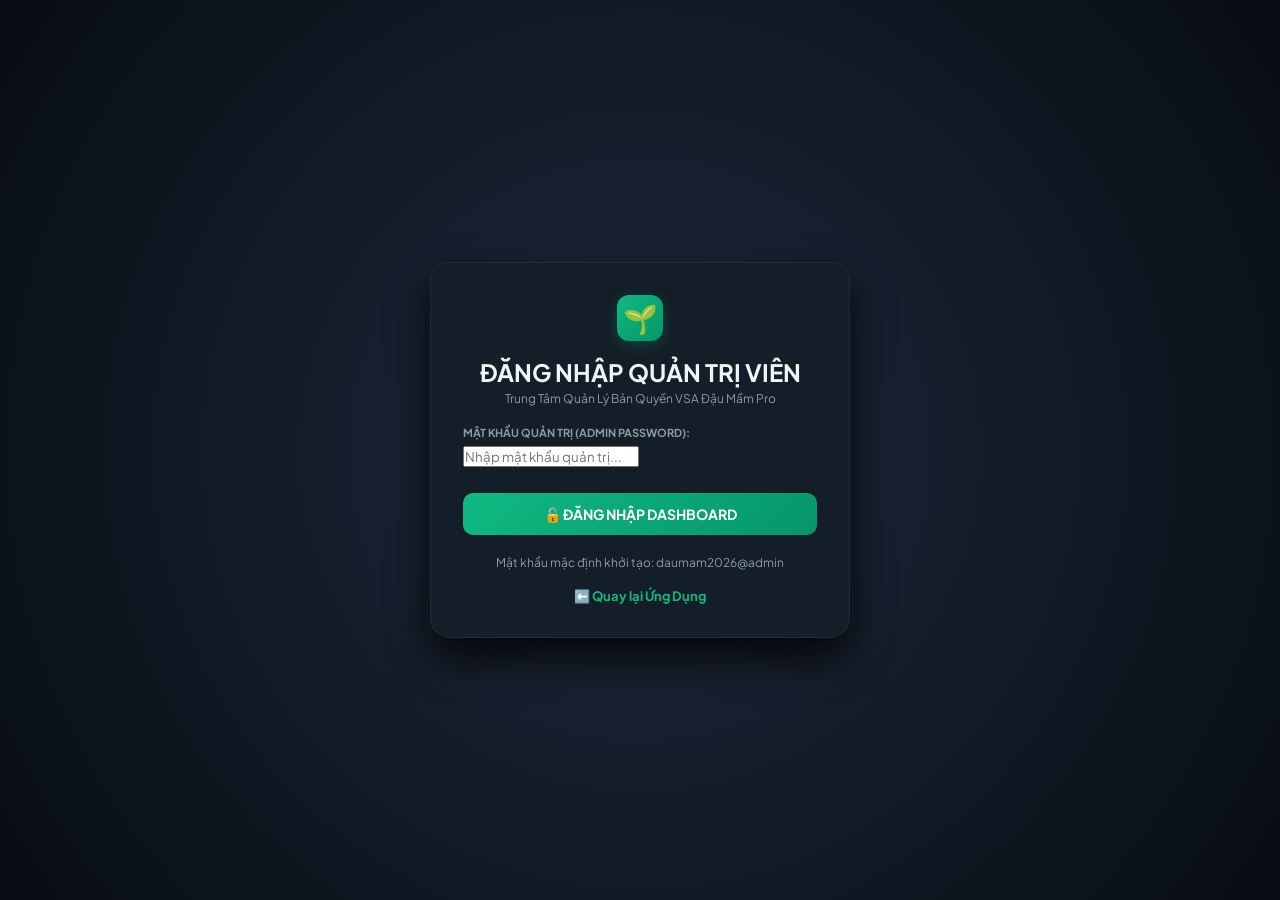
<file: static/admin.html>
<!DOCTYPE html>
<html lang="vi">
<head>
    <meta charset="UTF-8">
    <meta name="viewport" content="width=device-width, initial-scale=1.0">
    <title>QUẢN TRỊ VIÊN BẢN QUYỀN — VSA ĐẬU MẦM PRO</title>
    <link href="https://fonts.googleapis.com/css2?family=Plus+Jakarta+Sans:wght@400;500;600;700;800&display=swap" rel="stylesheet">
    <link rel="stylesheet" href="/static/styles.css">
</head>
<body class="admin-body">

    <!-- ADMIN LOGIN MODAL -->
    <div id="adminLoginModal" class="admin-login-screen">
        <div class="admin-login-card">
            <div class="logo-circle" style="margin: 0 auto 16px;">🌱</div>
            <h2>ĐĂNG NHẬP QUẢN TRỊ VIÊN</h2>
            <p class="admin-subtitle">Trung Tâm Quản Lý Bản Quyền VSA Đậu Mầm Pro</p>
            
            <div class="admin-input-group">
                <label>MẬT KHẨU QUẢN TRỊ (ADMIN PASSWORD):</label>
                <input type="password" id="adminPasswordInput" placeholder="Nhập mật khẩu quản trị..." onkeydown="if(event.key==='Enter') submitAdminLogin()">
            </div>
            
            <button class="btn-primary" style="width: 100%; padding: 12px; font-size: 14px; margin-top: 10px;" onclick="submitAdminLogin()">🔓 ĐĂNG NHẬP DASHBOARD</button>
            <div id="loginErrorMsg" class="admin-error-text hidden"></div>
            
            <div style="margin-top: 20px; font-size: 12px; color: #8A9BA8; text-align: center;">
                Mật khẩu mặc định khởi tạo: <code>daumam2026@admin</code>
            </div>
            
            <div style="margin-top: 14px; text-align: center;">
                <a href="/" style="font-size: 13px; color: #10B981; text-decoration: none; font-weight: 700;">⬅️ Quay lại Ứng Dụng</a>
            </div>
        </div>
    </div>

    <!-- ADMIN MAIN DASHBOARD -->
    <div id="adminMainDashboard" class="admin-dashboard-wrapper hidden">
        <header class="navbar admin-navbar">
            <div class="nav-brand">
                <div class="logo-circle">👑</div>
                <div>
                    <div class="brand-title">TRANG QUẢN TRỊ BẢN QUYỀN ĐÁM MÂY</div>
                    <div class="brand-subtitle">VSA Đậu Mầm Pro — Central License Registry</div>
                </div>
            </div>

            <div class="nav-controls">
                <a href="javascript:void(0)" onclick="openAppAsAdmin()" class="tag-btn" style="text-decoration:none; padding: 6px 14px; background:#10B981; color:white; border-color:#10B981; font-weight:700;">🖥️ Vào Ứng Dụng Ngay</a>
                <button class="btn-danger-sm" onclick="adminLogout()">Đăng Xuất</button>
            </div>
        </header>

        <main class="container admin-container">
            <!-- STATS CARDS -->
            <div class="admin-stats-grid">
                <div class="stat-card">
                    <span class="stat-icon">👥</span>
                    <div>
                        <div class="stat-val" id="statTotal">0</div>
                        <div class="stat-label">Tổng Khách Hàng</div>
                    </div>
                </div>
                <div class="stat-card">
                    <span class="stat-icon">🟢</span>
                    <div>
                        <div class="stat-val text-green" id="statActive">0</div>
                        <div class="stat-label">Đang Hoạt Động (Active)</div>
                    </div>
                </div>
                <div class="stat-card">
                    <span class="stat-icon">🟡</span>
                    <div>
                        <div class="stat-val text-gold" id="statExpiring">0</div>
                        <div class="stat-label">Sắp Hết Hạn (&le; 7 ngày)</div>
                    </div>
                </div>
                <div class="stat-card">
                    <span class="stat-icon">🔴</span>
                    <div>
                        <div class="stat-val text-red" id="statExpired">0</div>
                        <div class="stat-label">Hết Hạn / Bị Khóa</div>
                    </div>
                </div>
            </div>

            <!-- CONTROLS TOOLBAR -->
            <div class="admin-toolbar">
                <div class="toolbar-left">
                    <button class="btn-primary" onclick="openCreateModal()">➕ Tạo License Key Mới</button>
                    <button class="btn-warning-action" onclick="openWarningModal()">🔔 Cảnh Báo Sắp Hết Hạn</button>
                    <button class="btn-refresh" onclick="loadLicenses()">🔄 Làm Mới</button>
                </div>
                <div class="toolbar-right">
                    <input type="text" id="adminSearchInput" class="admin-search" placeholder="🔍 Tìm tên, key, HWID..." oninput="filterLicensesTable()">
                    <select id="adminFilterStatus" class="admin-filter-select" onchange="filterLicensesTable()">
                        <option value="ALL">Tất cả trạng thái</option>
                        <option value="ACTIVE">🟢 Đang hoạt động</option>
                        <option value="EXPIRING">🟡 Sắp hết hạn (&le; 7 ngày)</option>
                        <option value="EXPIRED">🔴 Đã hết hạn</option>
                        <option value="REVOKED">⛔ Bị khóa (Revoked)</option>
                    </select>
                </div>
            </div>

            <!-- LICENSES TABLE -->
            <div class="admin-table-card">
                <div class="table-responsive">
                    <table class="admin-table">
                        <thead>
                            <tr>
                                <th>STT</th>
                                <th>Khách Hàng</th>
                                <th>Gói Cước</th>
                                <th>License Key</th>
                                <th>Mã Máy (HWID)</th>
                                <th>Ngày Cấp</th>
                                <th>Ngày Hết Hạn</th>
                                <th>Còn Lại</th>
                                <th>Trạng Thái</th>
                                <th>Thao Tác Quản Trị</th>
                            </tr>
                        </thead>
                        <tbody id="licensesTableBody">
                            <tr><td colspan="10" style="text-align:center; padding:30px;">Đang tải danh sách...</td></tr>
                        </tbody>
                    </table>
                </div>
            </div>
        </main>
    </div>

    <!-- MODAL 1: CREATE LICENSE KEY -->
    <div id="createLicenseModal" class="modal-backdrop hidden">
        <div class="modal-card">
            <div class="modal-header">
                <h3>➕ TẠO LICENSE KEY MỚI</h3>
                <button class="close-btn" onclick="closeCreateModal()">✕</button>
            </div>
            
            <div class="modal-body">
                <div class="admin-form-group">
                    <label>Tên khách hàng / Đại lý:</label>
                    <input type="text" id="newClientName" placeholder="VD: Anh Nam VIP">
                </div>

                <div class="admin-form-group">
                    <label>Thời hạn sử dụng:</label>
                    <select id="newDaysSelect" class="gatekeeper-select" onchange="toggleCustomDays(this.value)">
                        <option value="30">1 Tháng (30 ngày)</option>
                        <option value="90">3 Tháng (90 ngày)</option>
                        <option value="180">6 Tháng (180 ngày)</option>
                        <option value="365">1 Năm (365 ngày)</option>
                        <option value="18262">VIP Vĩnh Viễn (50 năm)</option>
                        <option value="custom">Tùy chỉnh số ngày...</option>
                    </select>
                </div>

                <div class="admin-form-group hidden" id="customDaysGroup">
                    <label>Số ngày tùy chỉnh:</label>
                    <input type="number" id="newCustomDays" placeholder="VD: 45">
                </div>

                <div class="admin-form-group">
                    <label>Gắn Mã Máy Cố Định (Hardware ID):</label>
                    <input type="text" id="newBoundHwid" placeholder="VD: DM-D849-7C74-0108-08AE (hoặc để ANY)">
                    <span class="field-hint">Để 'ANY' nếu muốn tự động khóa theo máy đầu tiên kích hoạt key.</span>
                </div>

                <div class="admin-form-group">
                    <label>Tên gói hiển thị:</label>
                    <input type="text" id="newPlanName" value="VIP" placeholder="VD: VIP PRO">
                </div>

                <div class="admin-form-group">
                    <label>Ghi chú khách hàng:</label>
                    <input type="text" id="newNotes" placeholder="VD: Khách chuyển khoản VCB ngày 20/09">
                </div>

                <button class="btn-activate" style="margin-top:14px;" onclick="submitCreateLicense()">🚀 TẠO VÀ LƯU KEY MỚI</button>
            </div>
        </div>
    </div>

    <!-- MODAL 2: RENEWAL MODAL -->
    <div id="renewModal" class="modal-backdrop hidden">
        <div class="modal-card">
            <div class="modal-header">
                <h3>⚡ GIA HẠN THỜI HẠN BẢN QUYỀN</h3>
                <button class="close-btn" onclick="closeRenewModal()">✕</button>
            </div>
            
            <div class="modal-body">
                <p style="font-size:14px; margin-bottom:12px;">Khách hàng: <strong id="renewClientText" class="text-green">--</strong></p>
                <div class="admin-form-group">
                    <label>Chọn thời gian gia hạn thêm:</label>
                    <select id="renewDaysSelect" class="gatekeeper-select">
                        <option value="30">+30 Ngày (1 Tháng)</option>
                        <option value="90">+90 Ngày (3 Tháng)</option>
                        <option value="180">+180 Ngày (6 Tháng)</option>
                        <option value="365">+365 Ngày (1 Năm)</option>
                        <option value="18262">Nâng cấp VIP Vĩnh Viễn</option>
                    </select>
                </div>

                <input type="hidden" id="renewTargetKey">
                <button class="btn-activate" style="margin-top:14px;" onclick="submitRenewLicense()">⚡ XÁC NHẬN GIA HẠN NGAY</button>
            </div>
        </div>
    </div>

    <!-- MODAL 3: EXPIRING WARNINGS POPUP -->
    <div id="warningModal" class="modal-backdrop hidden">
        <div class="modal-card modal-wide">
            <div class="modal-header">
                <h3>🔔 DANH SÁCH KHÁCH HÀNG SẮP HẾT HẠN (&le; 7 NGÀY)</h3>
                <button class="close-btn" onclick="closeWarningModal()">✕</button>
            </div>
            
            <div class="modal-body">
                <div id="warningListContainer">
                    <p>Đang kiểm tra...</p>
                </div>
            </div>
        </div>
    </div>

    <script src="/static/admin.js"></script>
</body>
</html>
</file>
<file: static/styles.css>
.hidden {
    display: none !important;
}

body.locked {
    overflow: hidden !important;
    height: 100vh !important;
}

.main-app-wrapper.hidden {
    display: none !important;
}

.admin-dashboard-wrapper.hidden {
    display: none !important;
}

.admin-login-screen.hidden {
    display: none !important;
}

* {
    box-sizing: border-box;
    margin: 0;
    padding: 0;
    font-family: 'Plus Jakarta Sans', -apple-system, BlinkMacSystemFont, 'Segoe UI', Roboto, sans-serif;
}

:root {
    --bg-dark: #0B1118;
    --card-bg: #141E28;
    --card-border: #1E2D3D;
    --text-main: #F0F4F8;
    --text-muted: #8A9BA8;
    --primary-green: #10B981;
    --primary-green-glow: rgba(16, 185, 129, 0.25);
    --accent-gold: #F59E0B;
    --accent-red: #EF4444;
}

body {
    background-color: var(--bg-dark);
    color: var(--text-main);
    min-height: 100vh;
}

.navbar {
    display: flex;
    justify-content: space-between;
    align-items: center;
    padding: 16px 32px;
    background: rgba(20, 30, 40, 0.85);
    backdrop-filter: blur(12px);
    border-bottom: 1px solid var(--card-border);
    position: sticky;
    top: 0;
    z-index: 100;
}

.nav-brand {
    display: flex;
    align-items: center;
    gap: 14px;
}

.logo-circle {
    font-size: 28px;
    width: 46px;
    height: 46px;
    background: linear-gradient(135deg, #10B981, #059669);
    border-radius: 12px;
    display: flex;
    align-items: center;
    justify-content: center;
    box-shadow: 0 4px 14px var(--primary-green-glow);
}

.brand-title {
    font-size: 18px;
    font-weight: 800;
    letter-spacing: 0.5px;
    background: linear-gradient(90deg, #FFFFFF, #10B981);
    -webkit-background-clip: text;
    -webkit-text-fill-color: transparent;
}

.brand-subtitle {
    font-size: 12px;
    color: var(--text-muted);
}

.nav-controls {
    display: flex;
    align-items: center;
    gap: 16px;
}

.license-badge {
    display: flex;
    align-items: center;
    gap: 8px;
    padding: 8px 16px;
    border-radius: 20px;
    font-size: 13px;
    font-weight: 600;
    cursor: pointer;
    border: 1px solid transparent;
}

.license-badge.active {
    background: rgba(16, 185, 129, 0.15);
    color: #10B981;
    border-color: rgba(16, 185, 129, 0.3);
}

.license-badge.warning {
    background: rgba(245, 158, 11, 0.15);
    color: #F59E0B;
    border-color: rgba(245, 158, 11, 0.3);
}

.license-badge.expired {
    background: rgba(239, 68, 68, 0.15);
    color: #EF4444;
    border-color: rgba(239, 68, 68, 0.3);
}

.badge-dot {
    width: 8px;
    height: 8px;
    border-radius: 50%;
    background-color: currentColor;
}

.btn-primary {
    background: linear-gradient(135deg, #10B981, #059669);
    color: white;
    border: none;
    padding: 9px 18px;
    border-radius: 10px;
    font-size: 13px;
    font-weight: 700;
    cursor: pointer;
}

.container {
    max-width: 1400px;
    margin: 0 auto;
    padding: 24px 32px;
}

.search-section {
    background: var(--card-bg);
    border: 1px solid var(--card-border);
    border-radius: 16px;
    padding: 20px 24px;
    margin-bottom: 24px;
}

.search-box {
    display: flex;
    gap: 12px;
    margin-bottom: 14px;
}

.search-box input[type="text"] {
    flex: 1;
    background: #0B1118;
    border: 1px solid var(--card-border);
    border-radius: 10px;
    padding: 12px 18px;
    color: white;
    font-size: 15px;
    font-weight: 600;
}

.date-input {
    background: #0B1118;
    border: 1px solid var(--card-border);
    border-radius: 10px;
    padding: 12px 16px;
    color: white;
}

.btn-search {
    background: #2563EB;
    color: white;
    border: none;
    padding: 0 24px;
    border-radius: 10px;
    font-weight: 700;
    cursor: pointer;
}

.quick-tags {
    display: flex;
    align-items: center;
    gap: 8px;
    flex-wrap: wrap;
    font-size: 13px;
}

.tag-label { color: var(--text-muted); }
.tag-btn {
    background: #0B1118;
    border: 1px solid var(--card-border);
    color: var(--text-main);
    padding: 4px 10px;
    border-radius: 6px;
    font-size: 12px;
    cursor: pointer;
}

.dashboard-grid {
    display: grid;
    grid-template-columns: 1fr 1fr;
    gap: 24px;
}

.card {
    background: var(--card-bg);
    border: 1px solid var(--card-border);
    border-radius: 16px;
    padding: 24px;
}

.card-header {
    display: flex;
    justify-content: space-between;
    align-items: center;
    margin-bottom: 20px;
}

.status-pill {
    padding: 4px 12px;
    border-radius: 12px;
    font-size: 12px;
    font-weight: 700;
}

.pill-success { background: rgba(16, 185, 129, 0.2); color: #10B981; }
.pill-warning { background: rgba(245, 158, 11, 0.2); color: #F59E0B; }
.pill-danger  { background: rgba(239, 68, 68, 0.2); color: #EF4444; }
.pill-neutral { background: rgba(138, 155, 168, 0.2); color: #8A9BA8; }

.meter-wrapper {
    position: relative;
    width: 320px;
    height: 180px;
    margin: 10px auto 20px;
    display: flex;
    justify-content: center;
}

.meter-bg {
    width: 100%;
    height: auto;
    object-fit: contain;
}

.meter-needle {
    position: absolute;
    bottom: 26px;
    left: 50%;
    width: 4px;
    height: 110px;
    background: #EF4444;
    transform-origin: bottom center;
    transform: translateX(-50%) rotate(-90deg);
    transition: transform 1.2s cubic-bezier(0.34, 1.56, 0.64, 1);
    border-radius: 3px 3px 0 0;
    box-shadow: 0 0 10px rgba(239, 68, 68, 0.8);
    z-index: 10;
}

.needle-cap {
    position: absolute;
    bottom: 18px;
    left: 50%;
    transform: translateX(-50%);
    width: 20px;
    height: 20px;
    border-radius: 50%;
    background: #FFFFFF;
    border: 4px solid #141E28;
    z-index: 11;
}

.meter-score-display {
    position: absolute;
    bottom: -15px;
    left: 50%;
    transform: translateX(-50%);
    font-size: 26px;
    font-weight: 800;
    color: #FFFFFF;
}

.score-max { font-size: 14px; color: var(--text-muted); }

.tiers-box {
    margin-top: 30px;
    background: #0B1118;
    border-radius: 12px;
    padding: 16px;
    border: 1px solid var(--card-border);
}

.tier-title {
    font-size: 12px;
    font-weight: 700;
    color: var(--text-muted);
    margin-bottom: 12px;
}

.tiers-grid {
    display: grid;
    grid-template-columns: 1fr 1fr;
    gap: 10px;
}

.tier-card {
    background: #141E28;
    border: 1px solid var(--card-border);
    border-radius: 8px;
    padding: 10px;
    transition: all 0.2s;
}

.tier-card.active {
    border-color: var(--primary-green);
    background: rgba(16, 185, 129, 0.1);
    box-shadow: 0 0 12px var(--primary-green-glow);
}

.tier-label { font-size: 10px; color: var(--text-muted); }
.tier-name { font-size: 13px; font-weight: 700; margin: 2px 0; }
.tier-desc { font-size: 11px; color: var(--text-muted); }

.metrics-grid {
    display: grid;
    grid-template-columns: 1fr 1fr;
    gap: 12px;
    margin-top: 16px;
}

.metric-item {
    background: #0B1118;
    padding: 12px;
    border-radius: 10px;
    border: 1px solid var(--card-border);
    display: flex;
    flex-direction: column;
}

.m-label { font-size: 11px; color: var(--text-muted); }
.m-val { font-size: 15px; font-weight: 700; margin-top: 4px; }

.sector-info-box {
    background: #0B1118;
    border-radius: 12px;
    padding: 16px;
    border: 1px solid var(--card-border);
    display: flex;
    flex-direction: column;
    gap: 10px;
}

.sector-metric-row {
    display: flex;
    justify-content: space-between;
    font-size: 13px;
}

.text-highlight { color: #F59E0B !important; }

.ai-reasoning-block { margin-top: 24px; }
.ai-chat-box { display: flex; flex-direction: column; gap: 16px; }
.character-card { display: flex; gap: 12px; }
.character-card .avatar {
    font-size: 28px;
    width: 44px;
    height: 44px;
    background: #0B1118;
    border-radius: 12px;
    display: flex;
    align-items: center;
    justify-content: center;
    border: 1px solid var(--card-border);
    flex-shrink: 0;
}

.chat-bubble {
    background: #0B1118;
    border: 1px solid var(--card-border);
    border-radius: 12px;
    padding: 14px 16px;
    flex: 1;
}

.char-name { font-size: 12px; font-weight: 700; margin-bottom: 6px; }
.hq-card .char-name { color: #10B981; }
.dau-card .char-name { color: #38BDF8; }
.char-text { font-size: 13px; line-height: 1.5; color: #D1D5DB; }

/* MODALS */
.modal-backdrop {
    position: fixed;
    top: 0; left: 0; right: 0; bottom: 0;
    background: rgba(0, 0, 0, 0.8);
    backdrop-filter: blur(8px);
    display: flex;
    align-items: center;
    justify-content: center;
    z-index: 1000;
}

.modal-backdrop.hidden { display: none; }
.modal-card {
    background: var(--card-bg);
    border: 1px solid var(--card-border);
    border-radius: 20px;
    width: 90%;
    max-width: 580px;
    padding: 28px;
}

.modal-wide { max-width: 900px; }
.modal-header { display: flex; justify-content: space-between; align-items: center; margin-bottom: 20px; }
.close-btn { background: none; border: none; color: var(--text-muted); font-size: 20px; cursor: pointer; }

.hwid-box {
    background: #0B1118;
    padding: 14px;
    border-radius: 10px;
    border: 1px solid var(--card-border);
    margin-bottom: 16px;
}

.hwid-label { font-size: 11px; color: var(--text-muted); font-weight: 700; }
.hwid-display { display: flex; justify-content: space-between; align-items: center; margin: 8px 0; }
.hwid-display code { font-size: 14px; color: var(--primary-green); font-weight: 700; }
.btn-copy { background: #1F2937; border: 1px solid var(--card-border); color: white; padding: 4px 10px; border-radius: 6px; font-size: 11px; cursor: pointer; }

.input-group { margin: 16px 0; }
.input-group label { display: block; font-size: 12px; color: var(--text-muted); margin-bottom: 8px; font-weight: 600; }

textarea, input[type="text"] {
    width: 100%;
    background: #0B1118;
    border: 1px solid var(--card-border);
    border-radius: 10px;
    padding: 12px;
    color: white;
    font-size: 13px;
    font-family: monospace;
}

.btn-activate {
    width: 100%;
    background: linear-gradient(135deg, #10B981, #059669);
    color: white;
    border: none;
    padding: 12px;
    border-radius: 10px;
    font-size: 14px;
    font-weight: 700;
    cursor: pointer;
}

.modal-expired { border: 2px solid #EF4444; }
.header-expired h3 { color: #EF4444; }
.qr-payment-box {
    display: flex;
    gap: 20px;
    background: #0B1118;
    padding: 16px;
    border-radius: 14px;
    margin: 16px 0;
    align-items: center;
}

.qr-image-wrapper img {
    width: 140px;
    height: 140px;
    border-radius: 10px;
    background: white;
    padding: 6px;
}

.qr-details { flex: 1; display: flex; flex-direction: column; gap: 8px; font-size: 13px; }
.price-highlight { color: #10B981; font-size: 16px; }
.code-highlight { color: #F59E0B; }

.scan-body { max-height: 520px; overflow-y: auto; padding-right: 4px; }
.scan-tier-header { font-size: 14px; font-weight: 700; margin: 16px 0 8px; padding-bottom: 4px; border-bottom: 1px solid var(--card-border); }
.scan-item-row {
    background: #0B1118;
    padding: 10px 14px;
    border-radius: 8px;
    display: flex;
    justify-content: space-between;
    align-items: center;
    margin-bottom: 6px;
    cursor: pointer;
}
.scan-item-row:hover { background: #1E293B; }

/* ACADEMIC DIAGNOSIS SECTION */
.academic-diagnosis-card {
    margin-top: 24px;
    border: 1px solid #1E2D3D;
    background: #141E28;
}

.academic-header {
    display: flex;
    justify-content: space-between;
    align-items: center;
    border-bottom: 1px solid #1E2D3D;
    padding-bottom: 16px;
    margin-bottom: 20px;
    flex-wrap: wrap;
    gap: 16px;
}

.academic-title-wrap {
    display: flex;
    align-items: center;
    gap: 14px;
}

.academic-badge {
    background: linear-gradient(135deg, #10B981, #059669);
    color: white;
    font-size: 16px;
    font-weight: 800;
    padding: 6px 14px;
    border-radius: 8px;
    box-shadow: 0 2px 8px rgba(16, 185, 129, 0.3);
}

.academic-main-title {
    font-size: 17px;
    font-weight: 800;
    color: #FFFFFF;
}

.academic-sub-info {
    font-size: 13px;
    color: #8A9BA8;
    margin-top: 2px;
}

.academic-action-box {
    display: flex;
    flex-direction: column;
    align-items: flex-end;
    gap: 4px;
}

.action-label {
    font-size: 10px;
    font-weight: 700;
    color: #8A9BA8;
    letter-spacing: 0.5px;
}

.diag-action-pill {
    padding: 6px 16px;
    border-radius: 20px;
    font-size: 13px;
    font-weight: 800;
    text-transform: uppercase;
    letter-spacing: 0.5px;
}

.academic-pillars-grid {
    display: grid;
    grid-template-columns: 1fr 1fr;
    gap: 16px;
    margin-bottom: 24px;
}

.pillar-card {
    background: #0B1118;
    border: 1px solid #1E2D3D;
    border-radius: 12px;
    padding: 16px;
    display: flex;
    flex-direction: column;
}

.pillar-header {
    display: flex;
    align-items: center;
    gap: 8px;
    margin-bottom: 10px;
    padding-bottom: 8px;
    border-bottom: 1px solid rgba(255, 255, 255, 0.05);
}

.pillar-icon { font-size: 18px; }
.pillar-header h4 { font-size: 14px; font-weight: 700; color: #F0F4F8; }
.pillar-content { font-size: 13px; line-height: 1.6; color: #CBD5E1; }
.pillar-content code { background: rgba(255, 255, 255, 0.1); padding: 2px 6px; border-radius: 4px; font-family: monospace; }
.pillar-content strong { color: #FFFFFF; }

.tactical-plan-box {
    background: #0B1118;
    border: 1px solid #1E2D3D;
    border-radius: 14px;
    padding: 20px;
}

.tactical-title {
    font-size: 15px;
    font-weight: 800;
    margin-bottom: 16px;
    color: #F0F4F8;
    display: flex;
    align-items: center;
    gap: 8px;
}

.tactical-grid {
    display: grid;
    grid-template-columns: 1fr 1fr;
    gap: 12px;
    margin-bottom: 16px;
}

.tactical-item {
    background: #141E28;
    padding: 12px 14px;
    border-radius: 8px;
    border: 1px solid #1E2D3D;
    display: flex;
    flex-direction: column;
    gap: 4px;
}

.t-label { font-size: 11px; color: #8A9BA8; font-weight: 600; }
.t-val { font-size: 13px; font-weight: 700; }
.text-green { color: #10B981; }
.text-gold { color: #F59E0B; }
.text-red { color: #EF4444; }

.capital-allocation-row {
    font-size: 13px;
    line-height: 1.5;
    background: rgba(16, 185, 129, 0.08);
    border: 1px solid rgba(16, 185, 129, 0.2);
    padding: 10px 14px;
    border-radius: 8px;
    margin-bottom: 10px;
    color: #D1D5DB;
}

.risk-warning-row {
    font-size: 12px;
    line-height: 1.5;
    background: rgba(239, 68, 68, 0.08);
    border: 1px solid rgba(239, 68, 68, 0.2);
    padding: 10px 14px;
    border-radius: 8px;
    color: #FCA5A5;
}

/* MODAL 3 CONTROLS & TABS */
.modal-title-wrap h3 { font-size: 18px; font-weight: 800; }
.scan-subtitle { font-size: 12px; color: #8A9BA8; margin-top: 2px; display: block; }
.scan-controls-bar {
    display: flex;
    justify-content: space-between;
    align-items: center;
    gap: 12px;
    margin-bottom: 16px;
    flex-wrap: wrap;
}

.scan-tabs {
    display: flex;
    gap: 8px;
    flex-wrap: wrap;
}

.scan-tab {
    background: #0B1118;
    border: 1px solid #1E2D3D;
    color: #8A9BA8;
    padding: 6px 12px;
    border-radius: 8px;
    font-size: 12px;
    font-weight: 700;
    cursor: pointer;
    transition: all 0.2s;
}

.scan-tab.active {
    background: #10B981;
    color: white;
    border-color: #10B981;
    box-shadow: 0 2px 10px rgba(16, 185, 129, 0.3);
}

.scan-search-input {
    background: #0B1118;
    border: 1px solid #1E2D3D;
    color: white;
    padding: 6px 12px;
    border-radius: 8px;
    font-size: 12px;
    max-width: 180px;
}

.scan-tier-block { margin-bottom: 20px; }
.scan-tier-header {
    display: flex;
    align-items: center;
    gap: 10px;
    font-size: 13px;
    font-weight: 700;
    margin-bottom: 10px;
    padding-bottom: 6px;
    border-bottom: 1px solid #1E2D3D;
}
.scan-tier-badge { padding: 2px 8px; border-radius: 6px; font-size: 11px; font-weight: 800; }
.scan-tier-count { font-size: 12px; font-weight: 700; }
.scan-tier-subdesc { font-size: 11px; color: #8A9BA8; font-weight: normal; margin-left: auto; }

.scan-items-grid {
    display: grid;
    grid-template-columns: repeat(auto-fill, minmax(260px, 1fr));
    gap: 10px;
}

.scan-item-card {
    background: #0B1118;
    border: 1px solid #1E2D3D;
    border-radius: 10px;
    padding: 12px;
    cursor: pointer;
    transition: all 0.2s;
    display: flex;
    flex-direction: column;
    gap: 6px;
}

.scan-item-card:hover {
    border-color: #10B981;
    background: #141E28;
    transform: translateY(-2px);
    box-shadow: 0 4px 14px rgba(0,0,0,0.4);
}

.scan-item-top {
    display: flex;
    justify-content: space-between;
    align-items: center;
}

.scan-sym { font-size: 15px; font-weight: 800; color: #FFFFFF; }
.scan-price { font-size: 13px; font-weight: 700; }
.scan-item-mid {
    display: flex;
    justify-content: space-between;
    font-size: 12px;
    color: #8A9BA8;
}
.scan-item-mid strong { color: #FFFFFF; }
.scan-item-desc {
    font-size: 11px;
    color: #94A3B8;
    line-height: 1.4;
    white-space: nowrap;
    overflow: hidden;
    text-overflow: ellipsis;
}
.scan-empty-row {
    font-size: 12px;
    color: #8A9BA8;
    padding: 12px;
    background: #0B1118;
    border-radius: 8px;
    text-align: center;
}

/* ==================== STARTUP GATEKEEPER SCREEN ==================== */
.gatekeeper-screen {
    position: fixed;
    top: 0; left: 0; right: 0; bottom: 0;
    width: 100vw;
    height: 100vh;
    background: #080D14;
    background: radial-gradient(circle at center, #142232 0%, #080D14 100%);
    display: flex;
    align-items: center;
    justify-content: center;
    z-index: 99999;
    padding: 20px;
    overflow-y: auto;
}

.gatekeeper-screen.hidden { display: none !important; }

.gatekeeper-container {
    background: rgba(20, 30, 42, 0.95);
    border: 1px solid rgba(16, 185, 129, 0.3);
    border-radius: 24px;
    width: 100%;
    max-width: 540px;
    padding: 32px;
    box-shadow: 0 20px 50px rgba(0, 0, 0, 0.7), 0 0 30px rgba(16, 185, 129, 0.15);
    backdrop-filter: blur(16px);
}

.gatekeeper-brand {
    text-align: center;
    margin-bottom: 20px;
}

.gatekeeper-logo {
    font-size: 36px;
    width: 64px;
    height: 64px;
    background: linear-gradient(135deg, #10B981, #059669);
    border-radius: 18px;
    display: flex;
    align-items: center;
    justify-content: center;
    margin: 0 auto 12px;
    box-shadow: 0 8px 24px rgba(16, 185, 129, 0.35);
}

.gatekeeper-title {
    font-size: 22px;
    font-weight: 800;
    letter-spacing: 0.5px;
    background: linear-gradient(90deg, #FFFFFF, #10B981);
    -webkit-background-clip: text;
    -webkit-text-fill-color: transparent;
}

.gatekeeper-subtitle {
    font-size: 13px;
    color: #8A9BA8;
    margin: 4px 0 10px;
}

.gatekeeper-badge {
    display: inline-block;
    background: rgba(16, 185, 129, 0.15);
    color: #10B981;
    border: 1px solid rgba(16, 185, 129, 0.3);
    padding: 4px 12px;
    border-radius: 20px;
    font-size: 11px;
    font-weight: 700;
    letter-spacing: 0.5px;
}

.gatekeeper-hwid-box {
    background: #0B1118;
    border: 1px solid #1E2D3D;
    border-radius: 14px;
    padding: 14px 16px;
    margin-bottom: 20px;
}

.hwid-header {
    display: flex;
    justify-content: space-between;
    align-items: center;
    font-size: 11px;
    font-weight: 700;
    color: #8A9BA8;
}

.hwid-val-display {
    font-size: 15px;
    font-weight: 800;
    color: #10B981;
    font-family: monospace;
    margin: 8px 0;
    letter-spacing: 0.5px;
}

.hwid-instruction {
    font-size: 11px;
    color: #64748B;
    line-height: 1.4;
}

.gatekeeper-tabs {
    display: flex;
    gap: 6px;
    background: #0B1118;
    padding: 4px;
    border-radius: 12px;
    border: 1px solid #1E2D3D;
    margin-bottom: 20px;
}

.g-tab {
    flex: 1;
    background: none;
    border: none;
    color: #8A9BA8;
    padding: 8px 10px;
    border-radius: 8px;
    font-size: 12px;
    font-weight: 700;
    cursor: pointer;
    transition: all 0.2s;
}

.g-tab.active {
    background: #141E28;
    color: #FFFFFF;
    box-shadow: 0 2px 8px rgba(0, 0, 0, 0.4);
    border: 1px solid #1E2D3D;
}

.gatekeeper-status-banner {
    padding: 10px 14px;
    border-radius: 10px;
    font-size: 12px;
    line-height: 1.4;
    margin-bottom: 14px;
}

.banner-warning {
    background: rgba(245, 158, 11, 0.1);
    border: 1px solid #F59E0B;
    color: #F59E0B;
}

.banner-danger {
    background: rgba(239, 68, 68, 0.1);
    border: 1px solid #EF4444;
    color: #EF4444;
}

.gatekeeper-input-group {
    margin-bottom: 16px;
}

.gatekeeper-input-group label {
    display: block;
    font-size: 11px;
    font-weight: 700;
    color: #8A9BA8;
    margin-bottom: 6px;
}

.btn-gatekeeper-action {
    width: 100%;
    background: linear-gradient(135deg, #10B981, #059669);
    color: white;
    border: none;
    padding: 14px;
    border-radius: 12px;
    font-size: 14px;
    font-weight: 800;
    cursor: pointer;
    box-shadow: 0 4px 16px rgba(16, 185, 129, 0.35);
    transition: all 0.2s;
}

.btn-gatekeeper-action:hover {
    transform: translateY(-1px);
    box-shadow: 0 6px 20px rgba(16, 185, 129, 0.5);
}

.gatekeeper-footer-link {
    text-align: center;
    font-size: 12px;
    color: #8A9BA8;
    margin-top: 14px;
}

.gatekeeper-footer-link a {
    color: #10B981;
    text-decoration: none;
    font-weight: 700;
}

.gatekeeper-select {
    width: 100%;
    background: #0B1118;
    border: 1px solid #1E2D3D;
    color: white;
    padding: 10px 14px;
    border-radius: 10px;
    font-size: 13px;
    font-weight: 600;
}

.reg-form-group {
    margin-bottom: 12px;
}

.reg-form-group label {
    display: block;
    font-size: 11px;
    font-weight: 700;
    color: #8A9BA8;
    margin-bottom: 4px;
}

.pricing-card-list {
    display: grid;
    grid-template-columns: 1fr 1fr;
    gap: 10px;
    margin-bottom: 16px;
}

.pricing-card {
    background: #0B1118;
    border: 1px solid #1E2D3D;
    border-radius: 12px;
    padding: 12px;
    position: relative;
}

.pricing-card.highlight {
    border-color: #10B981;
    background: rgba(16, 185, 129, 0.08);
}

.p-badge {
    position: absolute;
    top: -8px;
    right: 8px;
    background: #10B981;
    color: white;
    font-size: 9px;
    font-weight: 800;
    padding: 2px 6px;
    border-radius: 10px;
}

.p-title { font-size: 12px; font-weight: 800; color: #FFFFFF; }
.p-price { font-size: 15px; font-weight: 800; color: #10B981; margin: 4px 0; }
.p-desc { font-size: 10px; color: #8A9BA8; line-height: 1.3; }

.gatekeeper-qr-box {
    display: flex;
    align-items: center;
    gap: 16px;
    background: #0B1118;
    border: 1px solid #1E2D3D;
    border-radius: 12px;
    padding: 12px;
}

.gatekeeper-qr-box img {
    width: 90px;
    height: 90px;
    border-radius: 8px;
    background: white;
    padding: 4px;
}

.qr-text-info { font-size: 12px; line-height: 1.6; color: #CBD5E1; }
.qr-text-info code { color: #F59E0B; font-weight: 700; }

.btn-admin-link {
    background: #1E293B;
    border: 1px solid #334155;
    color: #F8FAFC;
    padding: 8px 14px;
    border-radius: 10px;
    font-size: 12px;
    font-weight: 700;
    text-decoration: none;
    transition: all 0.2s;
}

.btn-admin-link:hover {
    background: #334155;
    color: #10B981;
}

/* ==================== ADMIN PORTAL STYLES ==================== */
.admin-body {
    background-color: #080D14;
}

.admin-navbar {
    background: rgba(15, 23, 42, 0.9);
    border-bottom: 1px solid #1E2D3D;
}

.admin-login-screen {
    position: fixed;
    top: 0; left: 0; right: 0; bottom: 0;
    background: radial-gradient(circle at center, #1E293B 0%, #080D14 100%);
    display: flex;
    align-items: center;
    justify-content: center;
    z-index: 10000;
    padding: 20px;
}

.admin-login-card {
    background: #141E28;
    border: 1px solid #1E2D3D;
    border-radius: 20px;
    width: 100%;
    max-width: 420px;
    padding: 32px;
    text-align: center;
    box-shadow: 0 20px 40px rgba(0, 0, 0, 0.8);
}

.admin-subtitle { font-size: 12px; color: #8A9BA8; margin: 4px 0 20px; }
.admin-input-group { text-align: left; margin: 16px 0; }
.admin-input-group label { display: block; font-size: 11px; font-weight: 700; color: #8A9BA8; margin-bottom: 6px; }
.admin-error-text { color: #EF4444; font-size: 12px; margin-top: 10px; }

.admin-container { max-width: 1500px; padding: 24px 32px; }

.admin-stats-grid {
    display: grid;
    grid-template-columns: repeat(4, 1fr);
    gap: 16px;
    margin-bottom: 24px;
}

.stat-card {
    background: #141E28;
    border: 1px solid #1E2D3D;
    border-radius: 14px;
    padding: 16px 20px;
    display: flex;
    align-items: center;
    gap: 16px;
}

.stat-icon { font-size: 28px; }
.stat-val { font-size: 24px; font-weight: 800; color: #FFFFFF; }
.stat-label { font-size: 12px; color: #8A9BA8; font-weight: 600; margin-top: 2px; }

.admin-toolbar {
    display: flex;
    justify-content: space-between;
    align-items: center;
    margin-bottom: 16px;
    gap: 12px;
    flex-wrap: wrap;
}

.toolbar-left, .toolbar-right { display: flex; align-items: center; gap: 10px; }

.btn-warning-action {
    background: #D97706;
    color: white;
    border: none;
    padding: 9px 18px;
    border-radius: 10px;
    font-size: 13px;
    font-weight: 700;
    cursor: pointer;
}

.btn-refresh {
    background: #1E2D3D;
    border: 1px solid #334155;
    color: #CBD5E1;
    padding: 9px 14px;
    border-radius: 10px;
    font-size: 13px;
    font-weight: 700;
    cursor: pointer;
}

.admin-search {
    background: #141E28;
    border: 1px solid #1E2D3D;
    color: white;
    padding: 8px 14px;
    border-radius: 8px;
    font-size: 13px;
    width: 220px;
}

.admin-filter-select {
    background: #141E28;
    border: 1px solid #1E2D3D;
    color: white;
    padding: 8px 12px;
    border-radius: 8px;
    font-size: 13px;
}

.admin-table-card {
    background: #141E28;
    border: 1px solid #1E2D3D;
    border-radius: 16px;
    overflow: hidden;
}

.table-responsive { width: 100%; overflow-x: auto; }

.admin-table {
    width: 100%;
    border-collapse: collapse;
    font-size: 13px;
    text-align: left;
}

.admin-table th {
    background: #0B1118;
    padding: 14px 16px;
    font-size: 11px;
    font-weight: 700;
    color: #8A9BA8;
    text-transform: uppercase;
    letter-spacing: 0.5px;
    border-bottom: 1px solid #1E2D3D;
}

.admin-table td {
    padding: 12px 16px;
    border-bottom: 1px solid rgba(255, 255, 255, 0.04);
    vertical-align: middle;
}

.admin-table tr:hover {
    background: rgba(255, 255, 255, 0.02);
}

.plan-tag {
    background: rgba(56, 189, 248, 0.15);
    color: #38BDF8;
    padding: 3px 8px;
    border-radius: 6px;
    font-size: 11px;
    font-weight: 700;
}

.key-cell {
    display: flex;
    align-items: center;
    gap: 8px;
}

.table-actions {
    display: flex;
    gap: 6px;
}

.btn-primary-sm {
    background: #059669;
    color: white;
    border: none;
    padding: 4px 8px;
    border-radius: 6px;
    font-size: 11px;
    font-weight: 700;
    cursor: pointer;
}

.btn-warning-sm {
    background: #D97706;
    color: white;
    border: none;
    padding: 4px 8px;
    border-radius: 6px;
    font-size: 11px;
    font-weight: 700;
    cursor: pointer;
}

.btn-success-sm {
    background: #10B981;
    color: white;
    border: none;
    padding: 4px 8px;
    border-radius: 6px;
    font-size: 11px;
    font-weight: 700;
    cursor: pointer;
}

.btn-danger-sm {
    background: #DC2626;
    color: white;
    border: none;
    padding: 4px 8px;
    border-radius: 6px;
    font-size: 11px;
    font-weight: 700;
    cursor: pointer;
}

.admin-form-group { margin-bottom: 14px; }
.admin-form-group label { display: block; font-size: 12px; font-weight: 700; color: #8A9BA8; margin-bottom: 6px; }
.field-hint { font-size: 11px; color: #64748B; margin-top: 4px; display: block; }

.warning-item-box {
    background: #0B1118;
    border: 1px solid #1E2D3D;
    border-radius: 12px;
    padding: 14px;
    margin-bottom: 12px;
}

.warning-item-header {
    font-size: 13px;
    margin-bottom: 8px;
}

.warning-template-textarea {
    width: 100%;
    background: #141E28;
    border: 1px solid #1E2D3D;
    color: #E2E8F0;
    font-size: 12px;
    padding: 10px;
    border-radius: 8px;
    font-family: sans-serif;
    line-height: 1.4;
    resize: none;
}

/* ==================== MACHINE LEARNING & PATTERN MATCHER UI ==================== */
.tier-ml-tag {
    font-size: 10px;
    font-weight: 700;
    padding: 2px 6px;
    border-radius: 6px;
    background: rgba(16, 185, 129, 0.15);
    color: #10B981;
    border: 1px solid rgba(16, 185, 129, 0.3);
    margin-left: 6px;
    display: inline-block;
    vertical-align: middle;
}

.ml-pattern-card {
    background: linear-gradient(145deg, #141E28 0%, #0D1620 100%);
    border: 1px solid #1E3A52;
    box-shadow: 0 8px 32px rgba(0, 0, 0, 0.45), inset 0 1px 0 rgba(255, 255, 255, 0.05);
    border-radius: 16px;
    padding: 24px;
    margin-top: 24px;
    margin-bottom: 24px;
    position: relative;
    overflow: hidden;
}

.ml-pattern-card::before {
    content: '';
    position: absolute;
    top: 0;
    left: 0;
    right: 0;
    height: 2px;
    background: linear-gradient(90deg, #10B981, #3B82F6, #F59E0B);
}

.ml-header {
    display: flex;
    justify-content: space-between;
    align-items: center;
    border-bottom: 1px solid rgba(255, 255, 255, 0.08);
    padding-bottom: 16px;
    margin-bottom: 20px;
}

.ml-title-wrap {
    display: flex;
    align-items: center;
    gap: 14px;
}

.ml-logo-badge {
    background: linear-gradient(135deg, #3B82F6, #1D4ED8);
    color: #FFFFFF;
    font-weight: 800;
    font-size: 14px;
    padding: 8px 12px;
    border-radius: 10px;
    box-shadow: 0 4px 12px rgba(59, 130, 246, 0.35);
    letter-spacing: 0.5px;
}

.ml-main-title {
    font-size: 18px;
    font-weight: 800;
    color: #F8FAFC;
    letter-spacing: 0.3px;
}

.ml-sub-info {
    font-size: 12px;
    color: #94A3B8;
    margin-top: 4px;
    display: flex;
    align-items: center;
    gap: 8px;
}

.regime-pill {
    padding: 2px 8px;
    border-radius: 12px;
    font-size: 11px;
    font-weight: 700;
    background: rgba(245, 158, 11, 0.15);
    color: #F59E0B;
    border: 1px solid rgba(245, 158, 11, 0.3);
}

.regime-pill.uptrend {
    background: rgba(16, 185, 129, 0.15);
    color: #10B981;
    border-color: rgba(16, 185, 129, 0.3);
}

.regime-pill.downtrend {
    background: rgba(239, 68, 68, 0.15);
    color: #EF4444;
    border-color: rgba(239, 68, 68, 0.3);
}

.btn-ml-action {
    background: linear-gradient(135deg, #059669, #10B981);
    color: #FFFFFF;
    border: none;
    padding: 10px 18px;
    border-radius: 10px;
    font-size: 13px;
    font-weight: 700;
    cursor: pointer;
    box-shadow: 0 4px 14px rgba(16, 185, 129, 0.3);
    transition: all 0.2s ease;
}

.btn-ml-action:hover {
    transform: translateY(-2px);
    box-shadow: 0 6px 18px rgba(16, 185, 129, 0.4);
}

.ml-content-grid {
    display: grid;
    grid-template-columns: 1fr 1fr;
    gap: 22px;
}

@media (max-width: 980px) {
    .ml-content-grid {
        grid-template-columns: 1fr;
    }
}

.ml-col {
    background: rgba(11, 17, 24, 0.6);
    border: 1px solid rgba(255, 255, 255, 0.06);
    border-radius: 14px;
    padding: 18px;
}

.ml-col-header {
    display: flex;
    justify-content: space-between;
    align-items: center;
    margin-bottom: 16px;
    padding-bottom: 10px;
    border-bottom: 1px solid rgba(255, 255, 255, 0.05);
}

.ml-col-header h3 {
    font-size: 14px;
    font-weight: 700;
    color: #E2E8F0;
}

.ml-verified-tag {
    font-size: 11px;
    font-weight: 600;
    color: #10B981;
    background: rgba(16, 185, 129, 0.1);
    padding: 3px 8px;
    border-radius: 12px;
}

/* TIER CARDS */
.ml-tier-card {
    background: #141E28;
    border: 1px solid #1E2D3D;
    border-radius: 12px;
    padding: 14px;
    margin-bottom: 12px;
    transition: border-color 0.2s;
}

.ml-tier-card:hover {
    border-color: #3B82F6;
}

.ml-tier-top {
    display: flex;
    justify-content: space-between;
    align-items: center;
    margin-bottom: 8px;
}

.ml-tier-badge {
    font-size: 12px;
    font-weight: 700;
    letter-spacing: 0.3px;
}

.t1-badge { color: #10B981; }
.t2-badge { color: #F59E0B; }
.t3-badge { color: #60A5FA; }

.ml-prob-val {
    font-size: 20px;
    font-weight: 800;
    font-family: 'Plus Jakarta Sans', monospace;
}

.ml-progress-track {
    width: 100%;
    height: 8px;
    background: rgba(255, 255, 255, 0.08);
    border-radius: 4px;
    overflow: hidden;
    margin-bottom: 10px;
}

.ml-progress-bar {
    height: 100%;
    border-radius: 4px;
    transition: width 0.6s cubic-bezier(0.4, 0, 0.2, 1);
}

.bg-green { background: linear-gradient(90deg, #059669, #10B981); }
.bg-gold { background: linear-gradient(90deg, #D97706, #F59E0B); }
.bg-blue { background: linear-gradient(90deg, #2563EB, #60A5FA); }

.ml-tier-footer {
    display: flex;
    justify-content: space-between;
    align-items: center;
    font-size: 12px;
    margin-bottom: 8px;
}

.ml-tier-status {
    color: #94A3B8;
    font-weight: 500;
}

.ml-tier-action {
    font-weight: 700;
    padding: 3px 8px;
    border-radius: 6px;
    background: rgba(255, 255, 255, 0.06);
    color: #F1F5F9;
    font-size: 11px;
}

.zero-loss-rule-box {
    background: rgba(0, 0, 0, 0.35);
    border-radius: 8px;
    padding: 8px 10px;
    font-size: 11.5px;
    color: #CBD5E1;
    display: flex;
    align-items: center;
    gap: 8px;
    border-left: 3px solid #3B82F6;
}

.rule-icon {
    font-size: 13px;
}

/* PATTERN MATCH CARD */
.pattern-match-card {
    display: flex;
    flex-direction: column;
    gap: 14px;
}

.pm-top-row {
    display: flex;
    justify-content: space-between;
    align-items: center;
    background: #141E28;
    border: 1px solid #1E2D3D;
    border-radius: 12px;
    padding: 14px 16px;
}

.pm-badge-label {
    font-size: 11px;
    font-weight: 700;
    color: #64748B;
    text-transform: uppercase;
    letter-spacing: 0.5px;
}

.pm-pattern-name {
    font-size: 16px;
    font-weight: 800;
    color: #F8FAFC;
    margin-top: 4px;
}

.pm-similarity-box {
    text-align: center;
    background: rgba(59, 130, 246, 0.12);
    border: 1px solid rgba(59, 130, 246, 0.3);
    padding: 8px 14px;
    border-radius: 10px;
}

.sim-val {
    font-size: 22px;
    font-weight: 800;
    color: #60A5FA;
}

.sim-label {
    font-size: 10px;
    color: #94A3B8;
    text-transform: uppercase;
    font-weight: 600;
}

.pm-details-grid {
    display: grid;
    grid-template-columns: 1fr 1fr;
    gap: 10px;
}

.pm-detail-item {
    background: #141E28;
    border: 1px solid #1E2D3D;
    border-radius: 10px;
    padding: 10px 12px;
    display: flex;
    flex-direction: column;
    gap: 4px;
}

.d-label {
    font-size: 11px;
    color: #8A9BA8;
    font-weight: 600;
}

.d-val {
    font-size: 13px;
    font-weight: 700;
}

.pm-note-box {
    background: rgba(245, 158, 11, 0.08);
    border: 1px solid rgba(245, 158, 11, 0.25);
    border-radius: 10px;
    padding: 12px 14px;
}

.pm-note-title {
    font-size: 12px;
    font-weight: 700;
    color: #F59E0B;
    margin-bottom: 6px;
}

.pm-note-desc {
    font-size: 12.5px;
    color: #E2E8F0;
    line-height: 1.5;
}

.pm-footer-tools {
    display: flex;
    justify-content: flex-end;
}

.pm-hint {
    font-size: 11px;
    color: #64748B;
}

.pillar-ml {
    border-color: rgba(59, 130, 246, 0.35) !important;
    background: linear-gradient(180deg, rgba(59, 130, 246, 0.05) 0%, rgba(20, 30, 40, 0.95) 100%) !important;
}

.pillar-ml h4 {
    color: #60A5FA !important;
}

/* ==================== 3 MAIN INDEPENDENT TABS ==================== */
.main-tabs-nav {
    display: flex;
    align-items: center;
    background: #0B1118;
    padding: 4px;
    border-radius: 12px;
    border: 1px solid #1E2D3D;
    gap: 6px;
}

.main-nav-tab {
    background: transparent;
    border: 1px solid transparent;
    color: #94A3B8;
    padding: 8px 16px;
    border-radius: 9px;
    font-size: 13px;
    font-weight: 700;
    cursor: pointer;
    display: flex;
    align-items: center;
    gap: 8px;
    transition: all 0.2s ease;
}

.main-nav-tab:hover {
    color: #FFFFFF;
    background: rgba(255, 255, 255, 0.05);
}

.main-nav-tab.active {
    background: #141E28;
    color: #10B981;
    border-color: #10B981;
    box-shadow: 0 2px 10px rgba(16, 185, 129, 0.25);
}

.tab-view {
    display: block;
    animation: fadeInTab 0.25s ease forwards;
}

.tab-view.hidden {
    display: none !important;
}

@keyframes fadeInTab {
    from { opacity: 0; transform: translateY(4px); }
    to { opacity: 1; transform: translateY(0); }
}

/* ==================== BỘ BA NHÂN VẬT ĐỒNG HÀNH (SÂU FOMO - HUỆ QUYÊN - BÉ ĐẬU) ==================== */
.character-card {
    display: flex;
    align-items: flex-start;
    gap: 12px;
    padding: 12px 14px;
    border-radius: 12px;
    margin-bottom: 10px;
    transition: all 0.2s ease;
}

.sau-card {
    background: rgba(244, 63, 94, 0.08);
    border: 1px solid rgba(244, 63, 94, 0.28);
}
.sau-card:hover {
    border-color: rgba(244, 63, 94, 0.5);
    background: rgba(244, 63, 94, 0.12);
}

.hq-card {
    background: rgba(99, 102, 241, 0.08);
    border: 1px solid rgba(99, 102, 241, 0.28);
}
.hq-card:hover {
    border-color: rgba(99, 102, 241, 0.5);
    background: rgba(99, 102, 241, 0.12);
}

.dau-card {
    background: rgba(16, 185, 129, 0.08);
    border: 1px solid rgba(16, 185, 129, 0.28);
}
.dau-card:hover {
    border-color: rgba(16, 185, 129, 0.5);
    background: rgba(16, 185, 129, 0.12);
}

.avatar-sau {
    background: rgba(244, 63, 94, 0.2);
    border: 1px solid rgba(244, 63, 94, 0.45);
}
.avatar-hq {
    background: rgba(99, 102, 241, 0.2);
    border: 1px solid rgba(99, 102, 241, 0.45);
}
.avatar-dau {
    background: rgba(16, 185, 129, 0.2);
    border: 1px solid rgba(16, 185, 129, 0.45);
}

.text-rose { color: #FB7185 !important; }
.text-indigo { color: #818CF8 !important; }
.text-emerald { color: #34D399 !important; }

/* ==================== TAB 1 HINTS & CROSS LINKS ==================== */
.tab1-sector-hint {
    margin-top: 14px;
    padding: 10px 14px;
    background: rgba(11, 17, 24, 0.8);
    border: 1px solid rgba(59, 130, 246, 0.25);
    border-radius: 10px;
    display: flex;
    justify-content: space-between;
    align-items: center;
    font-size: 12px;
    color: #94A3B8;
}

.tab1-to-tab2-bar {
    margin-top: 14px;
    padding: 10px 14px;
    background: rgba(11, 17, 24, 0.8);
    border: 1px solid rgba(16, 185, 129, 0.25);
    border-radius: 10px;
    display: flex;
    justify-content: space-between;
    align-items: center;
    font-size: 12px;
    color: #94A3B8;
}

.btn-link-action {
    background: none;
    border: none;
    color: #38BDF8;
    font-weight: 700;
    font-size: 12px;
    cursor: pointer;
    text-decoration: underline;
}
.btn-link-action:hover {
    color: #60A5FA;
}

/* ==================== TAB 3: SECTOR WAVE RADAR & FULL SCREENER ==================== */
.sector-wave-radar-card {
    background: linear-gradient(145deg, #141E28 0%, #0D1620 100%);
    border: 1px solid #1E3A52;
    border-left: 4px solid #38BDF8;
    border-radius: 16px;
    padding: 20px;
    margin-bottom: 20px;
}

.sector-radar-grid {
    display: grid;
    grid-template-columns: repeat(4, 1fr);
    gap: 12px;
    margin-top: 14px;
}

@media (max-width: 900px) {
    .sector-radar-grid {
        grid-template-columns: repeat(2, 1fr);
    }
}

.radar-item {
    background: #0B1118;
    border: 1px solid #1E2D3D;
    border-radius: 10px;
    padding: 12px 14px;
    display: flex;
    flex-direction: column;
    gap: 4px;
}

.r-label {
    font-size: 11px;
    color: #8A9BA8;
    font-weight: 600;
}

.r-val {
    font-size: 14px;
    font-weight: 800;
}

.full-screener-card {
    background: linear-gradient(145deg, #141E28 0%, #0D1620 100%);
    border: 1px solid #1E2D3D;
    border-radius: 16px;
    padding: 20px;
}

.screener-header-bar {
    display: flex;
    justify-content: space-between;
    align-items: center;
    border-bottom: 1px solid rgba(255, 255, 255, 0.08);
    padding-bottom: 14px;
    gap: 16px;
    flex-wrap: wrap;
}

.screener-main-title {
    font-size: 18px;
    font-weight: 800;
    color: #F8FAFC;
}

.screener-subtitle {
    font-size: 12px;
    color: #8A9BA8;
    margin-top: 3px;
}

.screener-actions-bar {
    display: flex;
    align-items: center;
    gap: 10px;
}

.screener-results-container {
    margin-top: 16px;
    min-height: 250px;
}

.btn-inspect-tab1 {
    background: rgba(16, 185, 129, 0.15);
    border: 1px solid #10B981;
    color: #10B981;
    padding: 3px 8px;
    border-radius: 6px;
    font-size: 11px;
    font-weight: 700;
    cursor: pointer;
    transition: all 0.15s;
    display: inline-flex;
    align-items: center;
    gap: 4px;
}

.btn-inspect-tab1:hover {
    background: #10B981;
    color: #FFFFFF;
}
</file>
